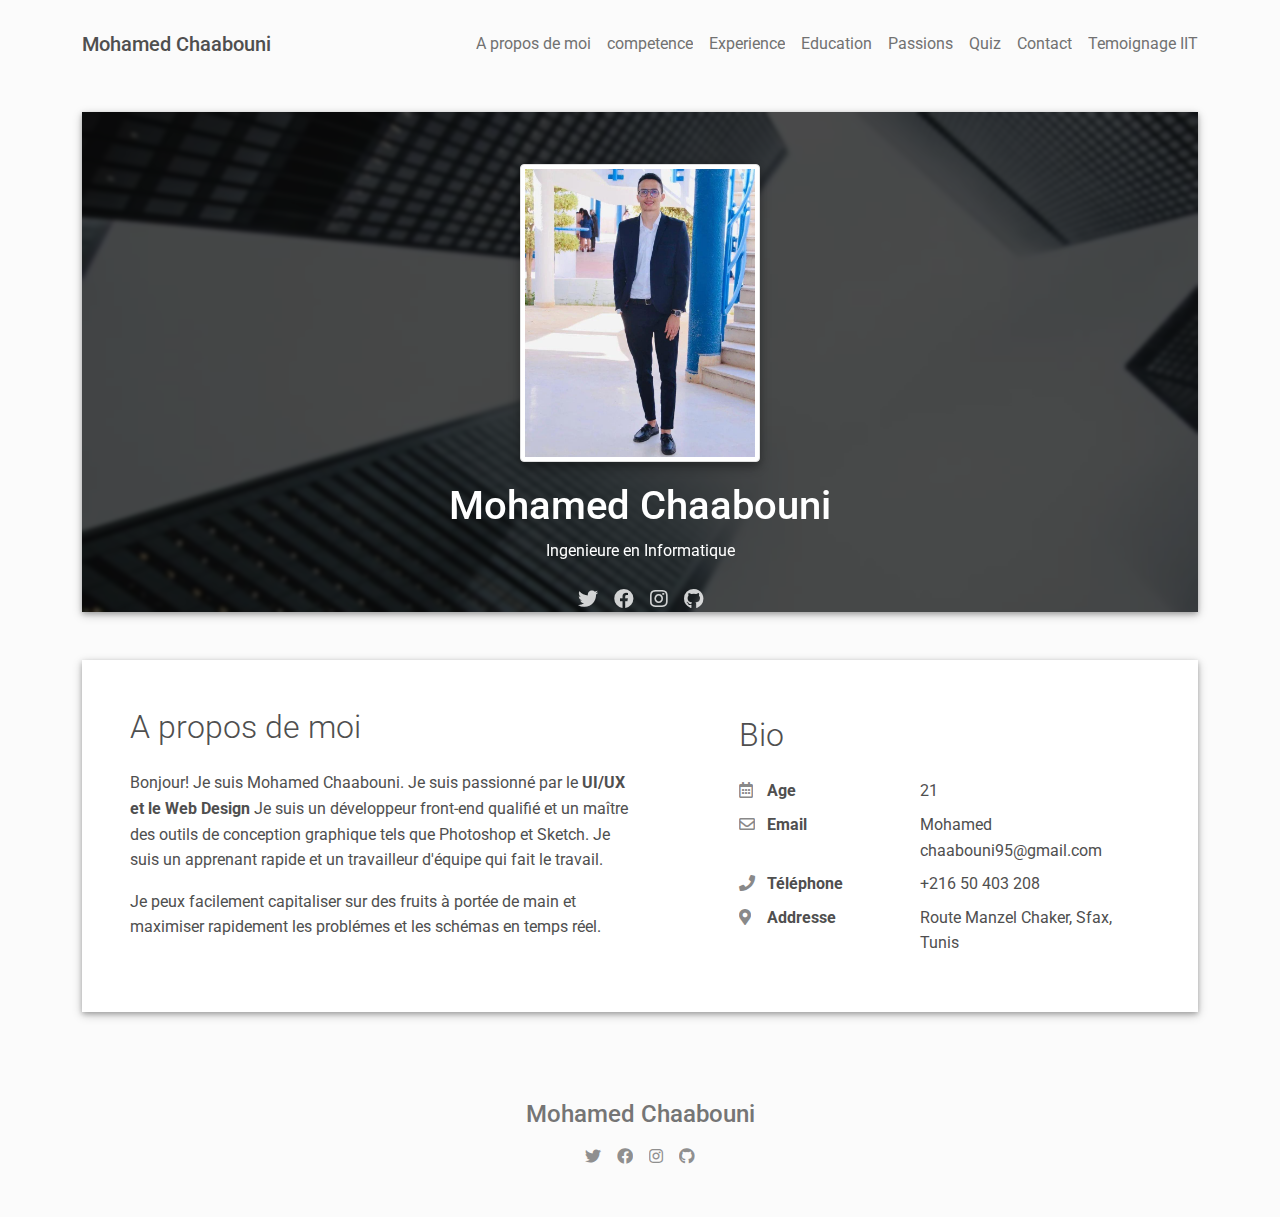
<file: index.html>
<!DOCTYPE html>
<html lang="en-US">
  <head>
    <meta charset="UTF-8">
    <meta http-equiv="X-UA-Compatible" content="IE=edge">
    <meta name="viewport" content="width=device-width, initial-scale=1">
    <title>About</title>
    <link rel="preconnect" href="https://fonts.gstatic.com" crossorigin="crossorigin"/>
    <link rel="preload" as="style" href="https://fonts.googleapis.com/css2?family=Poppins:wght@600&amp;family=Roboto:wght@300;400;500;700&amp;display=swap"/>
    <link rel="stylesheet" href="https://fonts.googleapis.com/css2?family=Poppins:wght@600&amp;family=Roboto:wght@300;400;500;700&amp;display=swap" media="print" onload="this.media='all'"/>
    <noscript>
      <link rel="stylesheet" href="https://fonts.googleapis.com/css2?family=Poppins:wght@600&amp;family=Roboto:wght@300;400;500;700&amp;display=swap"/>
    </noscript>
    <link href="css/font-awesome/css/all.min.css?ver=1.2.1" rel="stylesheet">
    <link href="css/mdb.min.css?ver=1.2.1" rel="stylesheet">
    <link href="css/aos.css?ver=1.2.1" rel="stylesheet">
    <link href="css/main.css?ver=1.2.1" rel="stylesheet">
    <noscript>
      <style type="text/css">
        [data-aos] {
            opacity: 1 !important;
            transform: translate(0) scale(1) !important;
        }
      </style>
    </noscript>
  </head>
  <body class="bg-light" id="top">
    <header class="d-print-none">
      <div class="container text-center text-lg-left">
        <div class="pt-4 clearfix">
          <h1 class="site-title mb-0">Mohamed Chaabouni</h1>
          <div class="site-nav"> 
           
            <nav role="navigation">
              <ul class="nav justify-content-center">
                <li class="nav-item"><a class="nav-link" href="index.html" title="About"><span class="menu-title">A propos de moi</span></a>
                </li>
                <li class="nav-item"><a class="nav-link" href="pages/skills.html" title="Skills"><span class="menu-title">competence</span></a>
                </li>
                <li class="nav-item"><a class="nav-link" href="pages/experience.html" title="Experience"><span class="menu-title">Experience</span></a>
                </li>
                <li class="nav-item"><a class="nav-link" href="pages/education.html" title="Education"><span class="menu-title">Education</span></a>
                </li>
                <li class="nav-item"><a class="nav-link" href="pages/passions.html" title="Portfolio"><span class="menu-title">Passions</span></a>
                </li>
                <li class="nav-item"><a class="nav-link" href="pages/quiz.html" title="References"><span class="menu-title">Quiz</span></a>
                </li>
                <li class="nav-item"><a class="nav-link" href="pages/contact.html" title="Contact"><span class="menu-title">Contact</span></a>
                  <li class="nav-item"><a class="nav-link" href="pages/Temoignage.html" title="Skills"><span
                    class="menu-title">Temoignage IIT</span></a>
              </li>
                </li>
              </ul>
            </nav>
          </div>
        </div>
      </div>
    </header>
    <div class="page-content">
      <div class="container">
<div class="resume-container">
  <div class="shadow-1-strong bg-white my-5" id="intro">
    <div class="bg-info text-white">
      <div class="cover bg-image"><img src="images/header-background.jpg"/>
        <div class="mask" style="background-color: rgba(0, 0, 0, 0.7);backdrop-filter: blur(2px);">
          <div class="text-center p-5">
            <div class="avatar p-1"><img class="img-thumbnail shadow-2-strong" src="images/avatar.jpg" width="240" height="240"/></div>
            <div class="header-bio mt-3">
              <div data-aos="zoom-in" data-aos-delay="0">
                <h2 class="h1">Mohamed Chaabouni</h2>
                <p>Ingenieure en Informatique </p>
              </div>
              <div class="header-social mb-3 d-print-none" data-aos="zoom-in" data-aos-delay="200">
                <nav role="navigation">
                  <ul class="nav justify-content-center">
                    <li class="nav-item"><a class="nav-link" href="https://twitter.com" title="Twitter"><i class="fab fa-twitter"></i><span class="menu-title sr-only">Twitter</span></a>
                    </li>
                    <li class="nav-item"><a class="nav-link" href="https://www.facebook.com/mohamedchaaa3" title="Facebook"><i class="fab fa-facebook"></i><span class="menu-title sr-only">Facebook</span></a>
                    </li>
                    <li class="nav-item"><a class="nav-link" href="https://www.instagram.com/mohamed_chaabouni/" title="Instagram"><i class="fab fa-instagram"></i><span class="menu-title sr-only">Instagram</span></a>
                    </li>
                    <li class="nav-item"><a class="nav-link" href="https://github.com" title="Github"><i class="fab fa-github"></i><span class="menu-title sr-only">Github</span></a>
                    </li>
                  </ul>
                </nav>
              </div>
              <div class="d-print-none"><a class="btn btn-outline-light btn-lg shadow-sm mt-1 me-3" href="material-resume.pdf" data-aos="fade-right" data-aos-delay="700">Download CV</a><a class="btn btn-info btn-lg shadow-sm mt-1" href="#contact" data-aos="fade-left" data-aos-delay="700">Hire Me</a></div>
            </div>
          </div>
        </div>
      </div>
    </div>
  </div>
  <div class="shadow-1-strong bg-white my-5 p-5" id="about">
    <div class="about-section">
      <div class="row">
        <div class="col-md-6">
          <h2 class="h2 fw-light mb-4">A propos de moi</h2>
          <p>Bonjour! Je suis Mohamed Chaabouni. Je suis passionné par le <strong>UI/UX et le Web Design</strong>  Je suis un développeur front-end 
            qualifié et un maître des outils de conception graphique tels que Photoshop et Sketch. Je suis un apprenant rapide et un travailleur 
            d'équipe qui fait le travail.</p>
          <p>Je peux facilement capitaliser sur des fruits à portée de main et maximiser rapidement les problémes et les schémas en temps réel.</p>
        </div>
        <div class="col-md-5 offset-lg-1">
          <div class="row mt-2">
            <h2 class="h2 fw-light mb-4">Bio</h2>
            <div class="col-sm-5">
              <div class="pb-2 fw-bolder"><i class="far fa-calendar-alt pe-2 text-muted" style="width:24px;opacity:0.85;"></i> Age</div>
            </div>
            <div class="col-sm-7">
              <div class="pb-2">21</div>
            </div>
            <div class="col-sm-5">
              <div class="pb-2 fw-bolder"><i class="far fa-envelope pe-2 text-muted" style="width:24px;opacity:0.85;"></i> Email</div>
            </div>
            <div class="col-sm-7">
              <div class="pb-2">Mohamed chaabouni95@gmail.com</div>
            </div>
            <div class="col-sm-5">
              <div class="pb-2 fw-bolder"><i class="fas fa-phone pe-2 text-muted" style="width:24px;opacity:0.85;"></i> Téléphone </div>
            </div>
            <div class="col-sm-7">
              <div class="pb-2">+216 50 403 208</div>
            </div>
            <div class="col-sm-5">
              <div class="pb-2 fw-bolder"><i class="fas fa-map-marker-alt pe-2 text-muted" style="width:24px;opacity:0.85;"></i> Addresse </div>
            </div>
            <div class="col-sm-7">
              <div class="pb-2">Route Manzel Chaker, Sfax, Tunis</div>
            </div>
          </div>
        </div>
      </div>
    </div>
  </div>
      <footer class="pt-4 pb-4 text-muted text-center d-print-none">
        <div class="container">
          <div class="my-3">
            <div class="h4">Mohamed Chaabouni</div>
            <div class="footer-nav">
              <nav role="navigation">
                <ul class="nav justify-content-center">
                  <li class="nav-item"><a class="nav-link" href="https://twitter.com" title="Twitter"><i class="fab fa-twitter"></i><span class="menu-title sr-only">Twitter</span></a>
                  </li>
                  <li class="nav-item"><a class="nav-link" href="https://www.facebook.com" title="Facebook"><i class="fab fa-facebook"></i><span class="menu-title sr-only">Facebook</span></a>
                  </li>
                  <li class="nav-item"><a class="nav-link" href="https://www.instagram.com" title="Instagram"><i class="fab fa-instagram"></i><span class="menu-title sr-only">Instagram</span></a>
                  </li>
                  <li class="nav-item"><a class="nav-link" href="https://github.com" title="Github"><i class="fab fa-github"></i><span class="menu-title sr-only">Github</span></a>
                  </li>
                </ul>
              </nav>
            </div>
          </div>
         
        </div>
      </footer>
      <script src="scripts/mdb.min.js?ver=1.2.1"></script>
    <script src="scripts/aos.js?ver=1.2.1"></script>
    <script src="scripts/main.js?ver=1.2.1"></script>
</body>
</html>
</file>
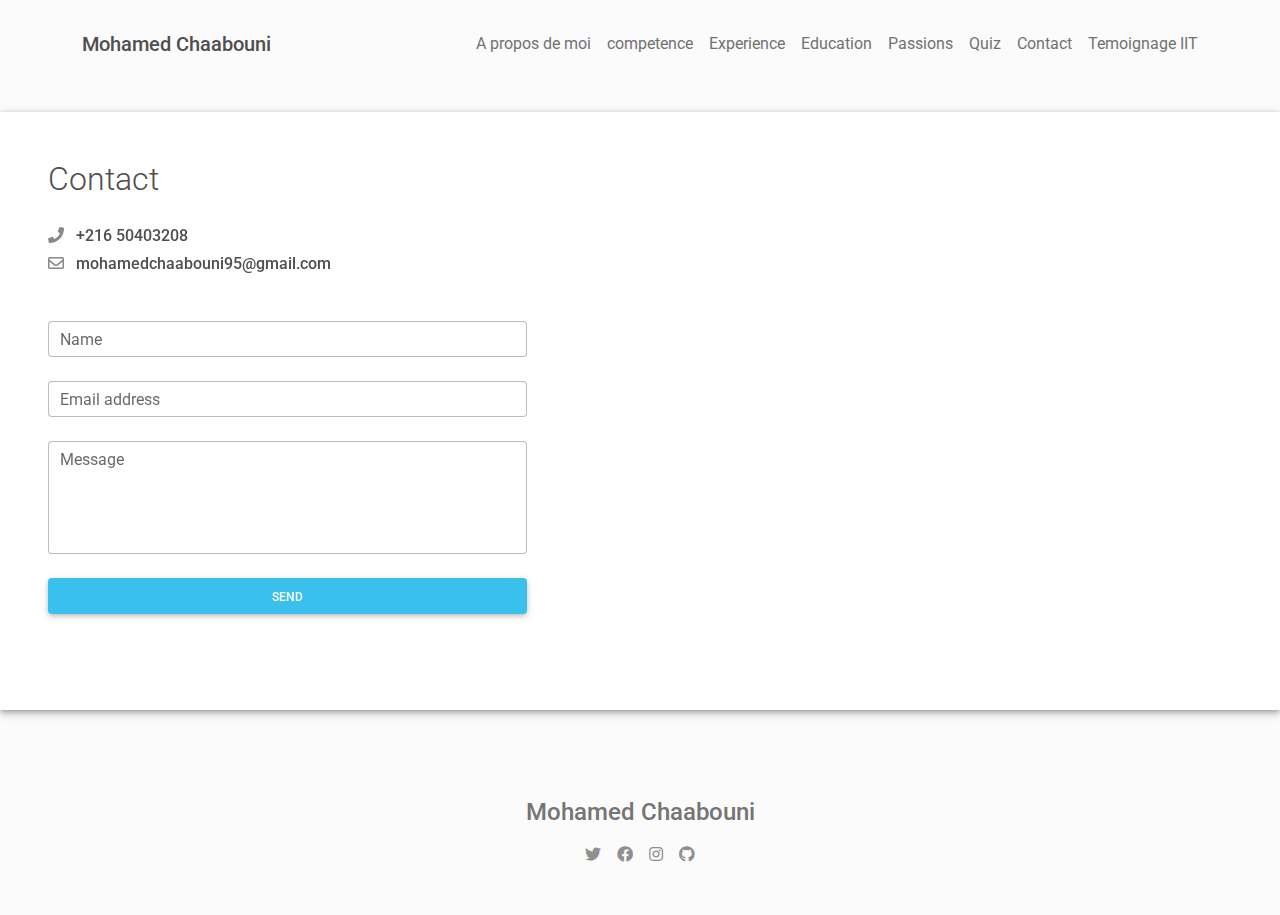
<file: pages/contact.html>
<!DOCTYPE html>
<html lang="en-US">
  <head>
    <meta charset="UTF-8">
    <meta http-equiv="X-UA-Compatible" content="IE=edge">
    <meta name="viewport" content="width=device-width, initial-scale=1">
    <title>Contact</title>
    <link rel="preconnect" href="https://fonts.gstatic.com" crossorigin="crossorigin"/>
    <link rel="preload" as="style" href="https://fonts.googleapis.com/css2?family=Poppins:wght@600&amp;family=Roboto:wght@300;400;500;700&amp;display=swap"/>
    <link rel="stylesheet" href="https://fonts.googleapis.com/css2?family=Poppins:wght@600&amp;family=Roboto:wght@300;400;500;700&amp;display=swap" media="print" onload="this.media='all'"/>
    <noscript>
      <link rel="stylesheet" href="https://fonts.googleapis.com/css2?family=Poppins:wght@600&amp;family=Roboto:wght@300;400;500;700&amp;display=swap"/>
    </noscript>
    <link href="../css/font-awesome/css/all.min.css?ver=1.2.1" rel="stylesheet">
    <link href="../css/mdb.min.css?ver=1.2.1" rel="stylesheet">
    <link href="../css/aos.css?ver=1.2.1" rel="stylesheet">
    <link href="../css/main.css?ver=1.2.1" rel="stylesheet">
    <noscript>
      <style type="text/css">
        [data-aos] {
            opacity: 1 !important;
            transform: translate(0) scale(1) !important;
        }
      </style>
    </noscript>
  </head>
<body>
    <body class="bg-light" id="top">
        <header class="d-print-none">
          <div class="container text-center text-lg-left">
            <div class="pt-4 clearfix">
              <h1 class="site-title mb-0">Mohamed Chaabouni</h1>
              <div class="site-nav"> 
                <nav role="navigation">
                  <ul class="nav justify-content-center">
                    <li class="nav-item"><a class="nav-link" href="../index.html" title="About"><span class="menu-title">A propos de moi</span></a>
                    </li>
                    <li class="nav-item"><a class="nav-link" href="../pages/skills.html" title="Skills"><span class="menu-title">competence</span></a>
                    </li>
                    <li class="nav-item"><a class="nav-link" href="../pages/experience.html" title="Experience"><span class="menu-title">Experience</span></a>
                    </li>
                    <li class="nav-item"><a class="nav-link" href="../pages/education.html" title="Education"><span class="menu-title">Education</span></a>
                    </li>
                    <li class="nav-item"><a class="nav-link" href="../pages/passions.html" title="Portfolio"><span class="menu-title">Passions</span></a>
                    </li>
                    <li class="nav-item"><a class="nav-link" href="../pages/quiz.html" title="References"><span class="menu-title">Quiz</span></a>
                    </li>
                    <li class="nav-item"><a class="nav-link" href="contact.html" title="Contact"><span class="menu-title">Contact</span></a>
                      <li class="nav-item"><a class="nav-link" href="../pages/Temoignage.html" title="Skills"><span
                        class="menu-title">Temoignage IIT</span></a>
                  </li>
                    </li>
                    </li>
                  </ul>
                </nav>
              </div>
            </div>
          </div>
        </header>
        <div class="shadow-1-strong bg-white my-5 p-5" id="contact">
            <div class="contant-section">
              <h2 class="h2 fw-light text mb-4">Contact</h2>
              <div class="row mb-4">
                <div class="col-md-5" data-aos="fade-left" data-aos-delay="200">
                <div class="mt-1">
                 <div class="h6"><i class="fas fa-phone pe-2 text-muted" style="width:24px;opacity:0.85;"></i> +216 50403208</div>
                 <div class="h6"><i class="far fa-envelope pe-2 text-muted" style="width:24px;opacity:0.85;"></i> mohamedchaabouni95@gmail.com</div>
                  </div>
                  <div class="mt-5 d-print-none"><form action="https://formspree.io/your@email.com"
            method="POST">
          <div class="form-outline mb-4">
            <input type="text" id="name" class="form-control" required/>
            <label class="form-label" for="name">Name</label>
          </div>
          <div class="form-outline mb-4">
            <input type="email" id="email" class="form-control" required/>
            <label class="form-label" for="email">Email address</label>
          </div>
          <div class="form-outline mb-4">
            <textarea class="form-control" style="resize: none;" id="message" rows="4" required></textarea>
            <label class="form-label" for="message">Message</label>
          </div>
          <button class="btn btn-info btn-block mb-4" type="submit">Send</button>
        </form>
                  </div>
                </div>
                
              </div>
            </div>
          </div>
        </div></div>
            </div>
            
      <footer class="pt-4 pb-4 text-muted text-center d-print-none">
        <div class="container">
          <div class="my-3">
            <div class="h4">Mohamed Chaabouni</div>
            <div class="footer-nav">
              <nav role="navigation">
                <ul class="nav justify-content-center">
                  <li class="nav-item"><a class="nav-link" href="https://twitter.com" title="Twitter"><i class="fab fa-twitter"></i><span class="menu-title sr-only">Twitter</span></a>
                  </li>
                  <li class="nav-item"><a class="nav-link" href="https://www.facebook.com/mohamedchaaa3" title="Facebook"><i class="fab fa-facebook"></i><span class="menu-title sr-only">Facebook</span></a>
                  </li>
                  <li class="nav-item"><a class="nav-link" href="https://www.instagram.com/mohamed_chaabouni/" title="Instagram"><i class="fab fa-instagram"></i><span class="menu-title sr-only">Instagram</span></a>
                  </li>
                  <li class="nav-item"><a class="nav-link" href="https://github.com" title="Github"><i class="fab fa-github"></i><span class="menu-title sr-only">Github</span></a>
                  </li>
                </ul>
              </nav>
            </div>
          </div>
          
        </div>
      </footer>
      <script src="../scripts/mdb.min.js?ver=1.2.1"></script>
    <script src="../scripts/aos.js?ver=1.2.1"></script>
    <script src="../scripts/main.js?ver=1.2.1"></script>
</body>
</html>
</file>
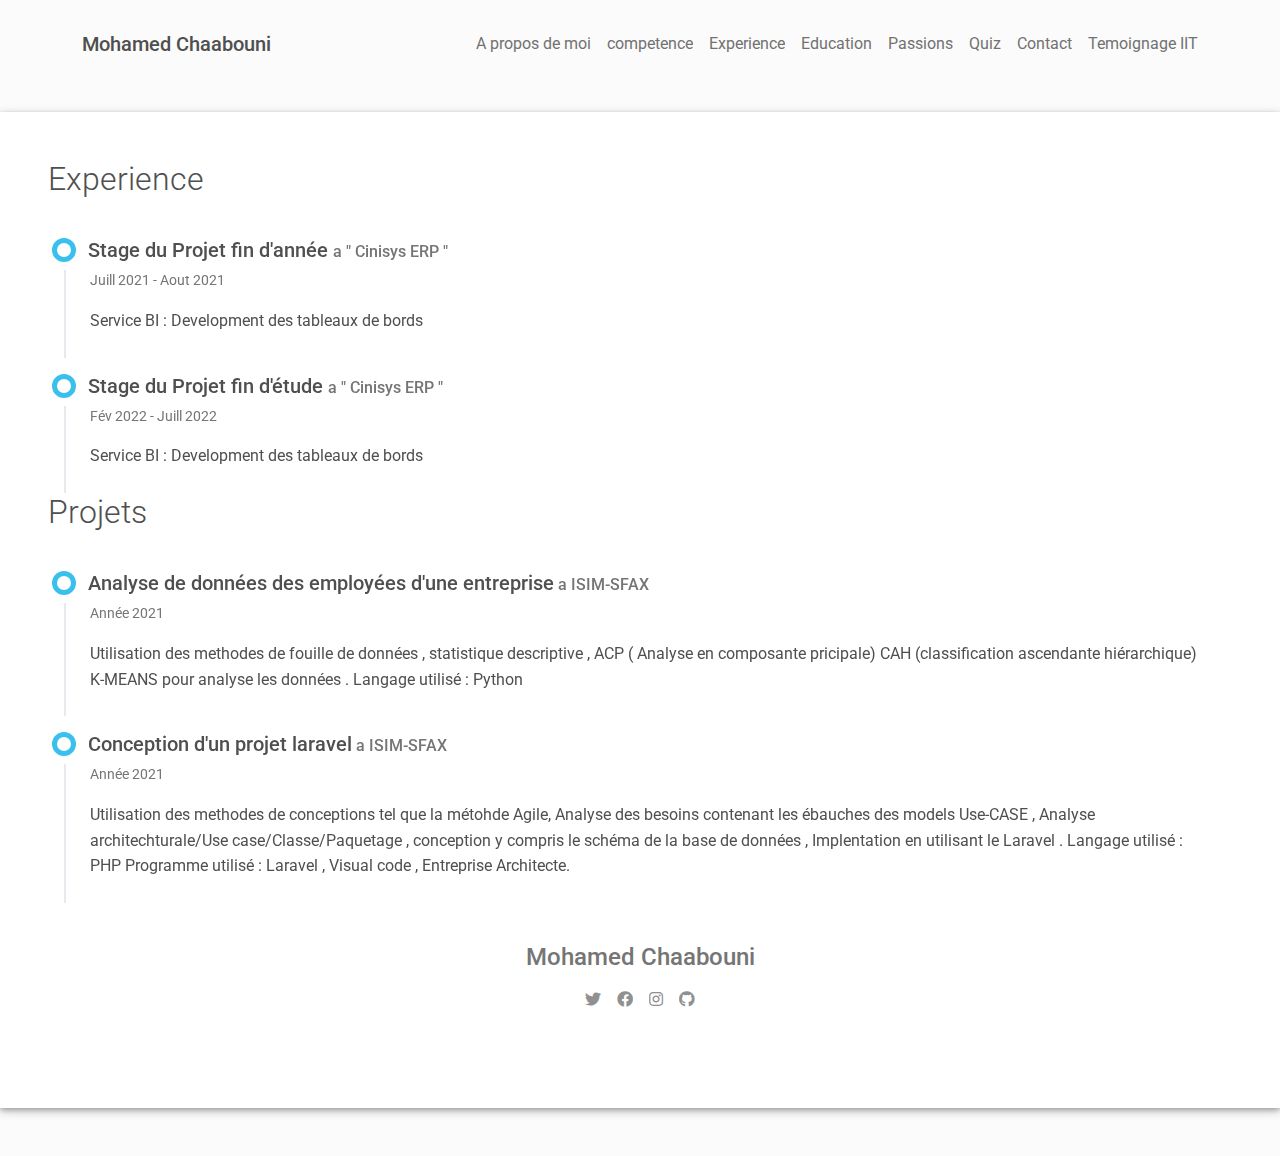
<file: pages/experience.html>
<!DOCTYPE html>
<html lang="en-US">

<head>
  <meta charset="UTF-8">
  <meta http-equiv="X-UA-Compatible" content="IE=edge">
  <meta name="viewport" content="width=device-width, initial-scale=1">
  <title>Experience</title>
  <link rel="preconnect" href="https://fonts.gstatic.com" crossorigin="crossorigin" />
  <link rel="preload" as="style"
    href="https://fonts.googleapis.com/css2?family=Poppins:wght@600&amp;family=Roboto:wght@300;400;500;700&amp;display=swap" />
  <link rel="stylesheet"
    href="https://fonts.googleapis.com/css2?family=Poppins:wght@600&amp;family=Roboto:wght@300;400;500;700&amp;display=swap"
    media="print" onload="this.media='all'" />
  <noscript>
    <link rel="stylesheet"
      href="https://fonts.googleapis.com/css2?family=Poppins:wght@600&amp;family=Roboto:wght@300;400;500;700&amp;display=swap" />
  </noscript>
  <link href="../css/font-awesome/css/all.min.css?ver=1.2.1" rel="stylesheet">
  <link href="../css/mdb.min.css?ver=1.2.1" rel="stylesheet">
  <link href="../css/aos.css?ver=1.2.1" rel="stylesheet">
  <link href="../css/main.css?ver=1.2.1" rel="stylesheet">
  <noscript>
    <style type="text/css">
      [data-aos] {
        opacity: 1 !important;
        transform: translate(0) scale(1) !important;
      }
    </style>
  </noscript>
</head>

<body class="bg-light" id="top">
  <header class="d-print-none">
    <div class="container text-center text-lg-left">
      <div class="pt-4 clearfix">
        <h1 class="site-title mb-0">Mohamed Chaabouni</h1>
        <div class="site-nav">
          <nav role="navigation">
            <ul class="nav justify-content-center">
              <li class="nav-item"><a class="nav-link" href="../index.html" title="About"><span
                    class="menu-title">A propos de moi</span></a>
              </li>
              <li class="nav-item"><a class="nav-link" href="../pages/skills.html" title="Skills"><span
                    class="menu-title">competence</span></a>
              </li>
              <li class="nav-item"><a class="nav-link" href="experience.html" title="Experience"><span
                    class="menu-title">Experience</span></a>
              </li>
              <li class="nav-item"><a class="nav-link" href="../pages/education.html" title="Education"><span
                    class="menu-title">Education</span></a>
              </li>
              <li class="nav-item"><a class="nav-link" href="../pages/passions.html" title="Portfolio"><span
                    class="menu-title">Passions</span></a>
              </li>
              <li class="nav-item"><a class="nav-link" href="../pages/quiz.html" title="References"><span
                    class="menu-title">Quiz</span></a>
              </li>
              <li class="nav-item"><a class="nav-link" href="../pages/contact.html" title="Contact"><span
                    class="menu-title">Contact</span></a>
                    
              </li>
              <li class="nav-item"><a class="nav-link" href="../pages/Temoignage.html" title="Skills"><span
                class="menu-title">Temoignage IIT</span></a>
          </li>
              </li>
            </ul>
          </nav>
        </div>
      </div>
    </div>
  </header>
  <div class="shadow-1-strong bg-white my-5 p-5" id="experience">
    <div class="work-experience-section">
      <h2 class="h2 fw-light mb-4">Experience</h2>
      <div class="timeline">
        <div class="timeline-card timeline-card-info" data-aos="fade-in" data-aos-delay="0">
          <div class="timeline-head px-4 pt-3">
            <div class="h5">Stage du Projet fin d'année <span class="text-muted h6"> a " Cinisys ERP "</span></div>
          </div>
          <div class="timeline-body px-4 pb-4">
            <div class="text-muted text-small mb-3">Juill 2021 - Aout 2021</div>
            <div>Service BI : Development des tableaux de bords</div>
          </div>
        </div>
        <div class="timeline-card timeline-card-info" data-aos="fade-in" data-aos-delay="200">
          <div class="timeline-head px-4 pt-3">
            <div class="h5">Stage du Projet fin d'étude <span class="text-muted h6">a " Cinisys ERP " </span></div>
          </div>
          <div class="timeline-body px-4 pb-4">
            <div class="text-muted text-small mb-3">Fév 2022 - Juill 2022</div>
            <div>Service BI : Development des tableaux de bords</div>
          </div>
        </div>
        <div class="work-experience-section">
          <h2 class="h2 fw-light mb-4">Projets</h2>
          <div class="timeline">
            <div class="timeline-card timeline-card-info" data-aos="fade-in" data-aos-delay="0">
              <div class="timeline-head px-4 pt-3">
                <div class="h5">Analyse de données des employées d'une entreprise<span class="text-muted h6"> a
                    ISIM-SFAX </span></div>
              </div>
              <div class="timeline-body px-4 pb-4">
                <div class="text-muted text-small mb-3">Année 2021</div>
                <div>Utilisation des methodes de fouille de données , statistique descriptive , ACP ( Analyse en
                  composante pricipale) CAH
                  (classification ascendante hiérarchique) K-MEANS pour analyse les données .
                  Langage utilisé : Python</div>
              </div>
            </div>
            <div class="timeline-card timeline-card-info" data-aos="fade-in" data-aos-delay="0">
              <div class="timeline-head px-4 pt-3">
                <div class="h5">Conception d'un projet laravel<span class="text-muted h6"> a ISIM-SFAX </span></div>
              </div>
              <div class="timeline-body px-4 pb-4">
                <div class="text-muted text-small mb-3">Année 2021</div>
                <div>Utilisation des methodes de conceptions tel que la métohde Agile, Analyse des
                  besoins contenant les ébauches des models Use-CASE , Analyse
                  architechturale/Use case/Classe/Paquetage , conception y compris le schéma
                  de la base de données , Implentation en utilisant le Laravel . Langage utilisé : PHP
                  Programme utilisé : Laravel , Visual code , Entreprise Architecte. </div>
              </div>
            </div>


          </div>

          <footer class="pt-4 pb-4 text-muted text-center d-print-none">
            <div class="container">
              <div class="my-3">
                <div class="h4">Mohamed Chaabouni</div>
                <div class="footer-nav">
                  <nav role="navigation">
                    <ul class="nav justify-content-center">
                      <ul class="nav justify-content-center">
                        <li class="nav-item"><a class="nav-link" href="https://twitter.com" title="Twitter"><i
                              class="fab fa-twitter"></i><span class="menu-title sr-only">Twitter</span></a>
                        </li>
                        <li class="nav-item"><a class="nav-link" href="https://www.facebook.com/mohamedchaaa3"
                            title="Facebook"><i class="fab fa-facebook"></i><span
                              class="menu-title sr-only">Facebook</span></a>
                        </li>
                        <li class="nav-item"><a class="nav-link" href="https://www.instagram.com/mohamed_chaabouni/"
                            title="Instagram"><i class="fab fa-instagram"></i><span
                              class="menu-title sr-only">Instagram</span></a>
                        </li>
                        <li class="nav-item"><a class="nav-link" href="https://github.com" title="Github"><i
                              class="fab fa-github"></i><span class="menu-title sr-only">Github</span></a>
                        </li>
                      </ul>
                      </li>
                    </ul>
                  </nav>
                </div>
              </div>

            </div>
          </footer>
          <script src="../scripts/mdb.min.js?ver=1.2.1"></script>
          <script src="../scripts/aos.js?ver=1.2.1"></script>
          <script src="../scripts/main.js?ver=1.2.1"></script>
        </div>
      </div>
    </div>
  </div>
</body>

</html>
</file>
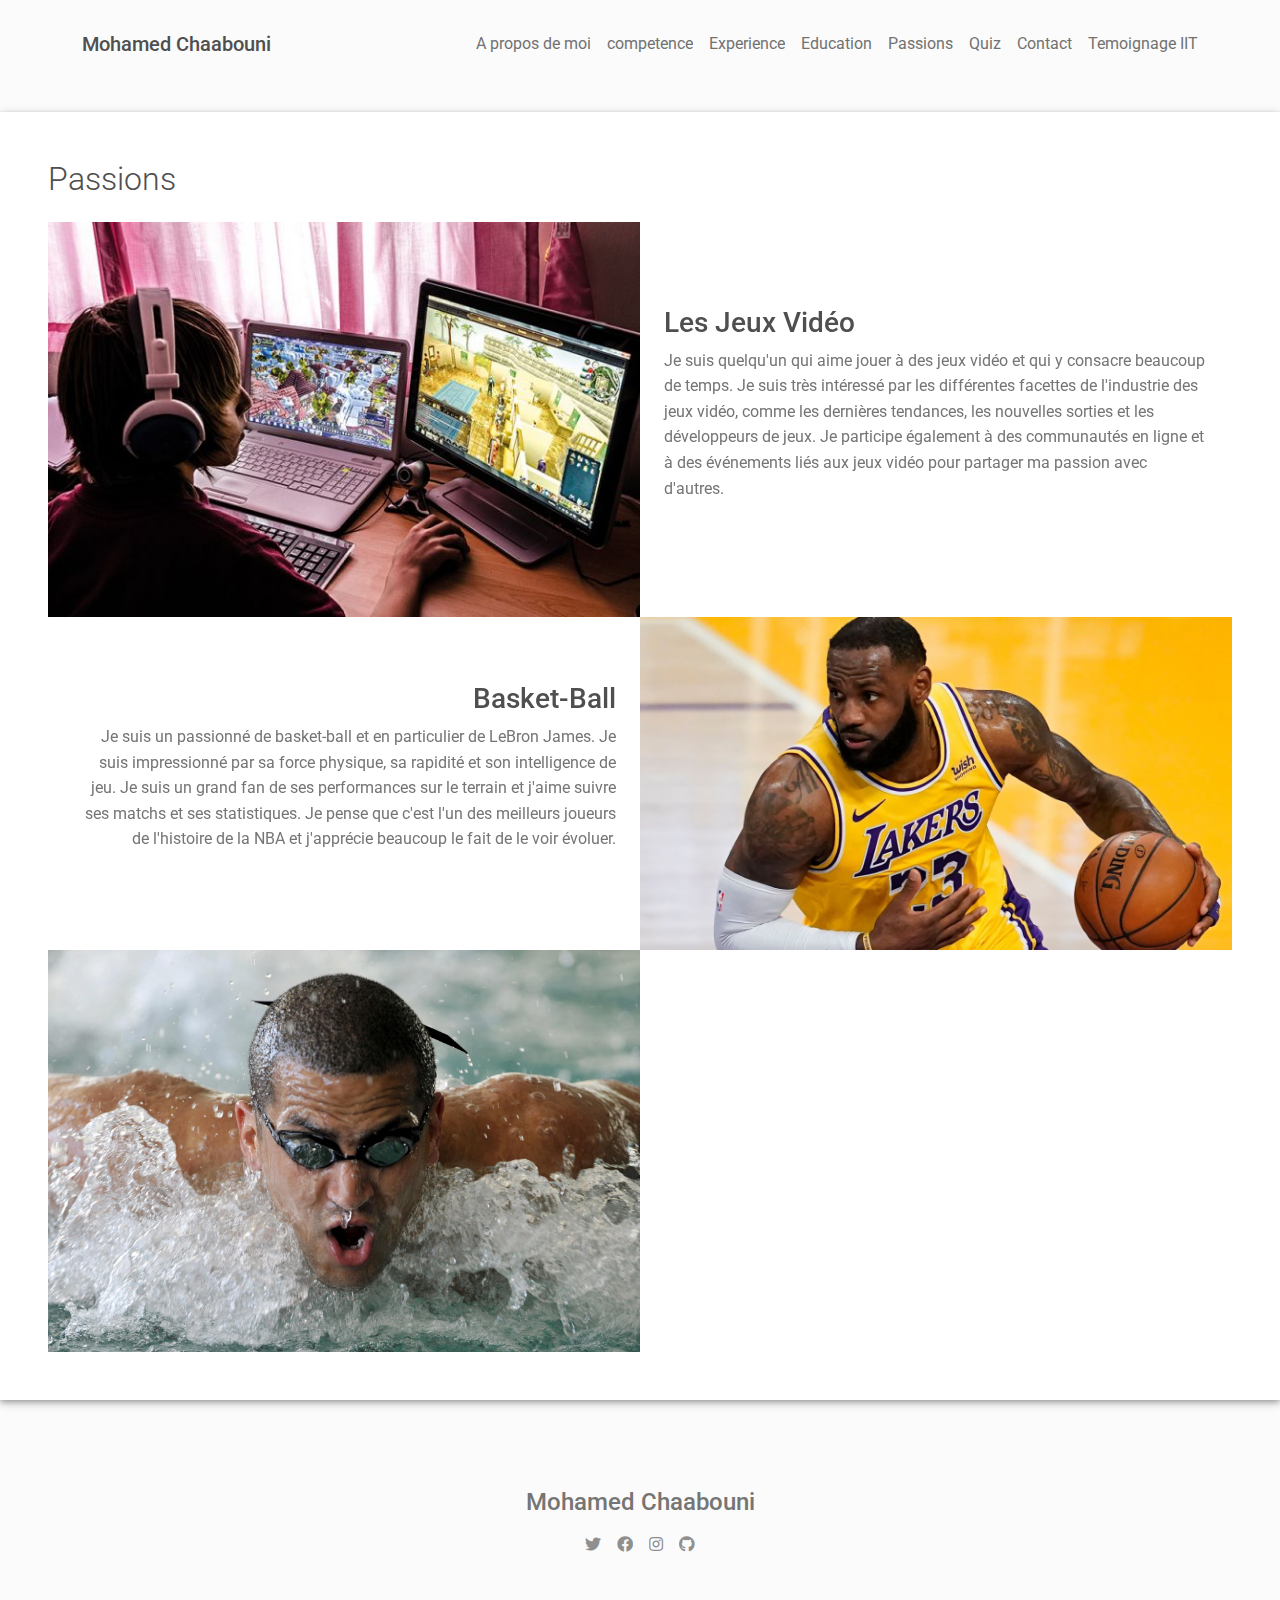
<file: pages/passions.html>
<!DOCTYPE html>
<html lang="en-US">
  <head>
    <meta charset="UTF-8">
    <meta http-equiv="X-UA-Compatible" content="IE=edge">
    <meta name="viewport" content="width=device-width, initial-scale=1">
    <title>Portfolio</title>
    <link rel="preconnect" href="https://fonts.gstatic.com" crossorigin="crossorigin"/>
    <link rel="preload" as="style" href="https://fonts.googleapis.com/css2?family=Poppins:wght@600&amp;family=Roboto:wght@300;400;500;700&amp;display=swap"/>
    <link rel="stylesheet" href="https://fonts.googleapis.com/css2?family=Poppins:wght@600&amp;family=Roboto:wght@300;400;500;700&amp;display=swap" media="print" onload="this.media='all'"/>
    <noscript>
      <link rel="stylesheet" href="https://fonts.googleapis.com/css2?family=Poppins:wght@600&amp;family=Roboto:wght@300;400;500;700&amp;display=swap"/>
    </noscript>
    <link href="../css/font-awesome/css/all.min.css?ver=1.2.1" rel="stylesheet">
    <link href="../css/mdb.min.css?ver=1.2.1" rel="stylesheet">
    <link href="../css/aos.css?ver=1.2.1" rel="stylesheet">
    <link href="../css/main.css?ver=1.2.1" rel="stylesheet">
    <noscript>
      <style type="text/css">
        [data-aos] {
            opacity: 1 !important;
            transform: translate(0) scale(1) !important;
        }
      </style>
    </noscript>
  </head>
<body>
    <body class="bg-light" id="top">
        <header class="d-print-none">
          <div class="container text-center text-lg-left">
            <div class="pt-4 clearfix">
              <h1 class="site-title mb-0">Mohamed Chaabouni</h1>
              <div class="site-nav"> 
                <nav role="navigation">
                  <ul class="nav justify-content-center">
                    <li class="nav-item"><a class="nav-link" href="../index.html" title="About"><span class="menu-title">A propos de moi</span></a>
                    </li>
                    <li class="nav-item"><a class="nav-link" href="../pages/skills.html" title="Skills"><span class="menu-title">competence</span></a>
                    </li>
                    <li class="nav-item"><a class="nav-link" href="../pages/experience.html" title="Experience"><span class="menu-title">Experience</span></a>
                    </li>
                    <li class="nav-item"><a class="nav-link" href="../pages/education.html" title="Education"><span class="menu-title">Education</span></a>
                    </li>
                    <li class="nav-item"><a class="nav-link" href="passions.html" title="Portfolio"><span class="menu-title">Passions</span></a>
                    </li>
                    <li class="nav-item"><a class="nav-link" href="../pages/quiz.html" title="References"><span class="menu-title">Quiz</span></a>
                    </li>
                    <li class="nav-item"><a class="nav-link" href="../pages/contact.html" title="Contact"><span class="menu-title">Contact</span></a>
                      <li class="nav-item"><a class="nav-link" href="../pages/Temoignage.html" title="Skills"><span
                        class="menu-title">Temoignage IIT</span></a>
                  </li>
                    </li>
                  </ul>
                </nav>
              </div>
            </div>
          </div>
        </header>
        <div class="shadow-1-strong bg-white my-5 p-5 d-print-none" id="portfolio">
            <div class="portfolio-section">
              <h2 class="h2 fw-light mb-4">Passions</h2>
              <div class="row g-0">
                <div class="col-md-6"><a href="https://dribbble.com/" target="_blank"><img class="img-fluid" src="../images/teenager-playing-computer-games.jpg" width="800" height="500"/></a></div>
                <div class="col-md-6 d-flex align-items-center" data-aos="fade-left" data-aos-delay="100">
                  <div class="m-4 mt-md-2">
          
                    <h3>Les Jeux Vidéo </h3>
                    <p class="text-muted">Je suis quelqu'un qui aime jouer à des jeux vidéo et qui y consacre beaucoup de temps. Je suis très intéressé par les différentes facettes de l'industrie des jeux vidéo, comme les dernières tendances, les nouvelles sorties et les développeurs de jeux. Je participe également à des communautés en ligne et à des événements liés aux jeux vidéo pour partager ma passion avec d'autres.</p>
                  </div>
                </div>
              </div>
              <div class="row g-0 portfolio-reverse">
                <div class="col-md-6 d-flex align-items-center" data-aos="fade-right" data-aos-delay="100">
                  <div class="m-4 mt-md-2 text-end">
                    
                    <h3>Basket-Ball</h3>
                    <p class="text-muted">Je suis un passionné de basket-ball et en particulier de LeBron James. Je suis impressionné par sa force physique, sa rapidité et son intelligence de jeu. Je suis un grand fan de ses performances sur le terrain et j'aime suivre ses matchs et ses statistiques. Je pense que c'est l'un des meilleurs joueurs de l'histoire de la NBA et j'apprécie beaucoup le fait de le voir évoluer.</p>
                  </div>
                </div>
                <div class="col-md-6"><a href="https://www.behance.net/" target="_blank"><img class="img-fluid" src="../images/lebron.jpg" width="800" height="500"/></a></div>
              </div>
              <div class="row g-0">
                <div class="col-md-6"><a href="https://dribbble.com/" target="_blank"><img class="img-fluid" src="../images/mell.jpg" width="800" height="500"/></a></div>
                <div class="col-md-6 d-flex align-items-center" data-aos="fade-left" data-aos-delay="100">
                  <div class="m-4 mt-md-2">
                    
                    <h3>La Natation</h3>
                    <p class="text-muted">Je suis passionné de natation et en particulier d'Oussama Mellouli. Je suis impressionné par sa force physique, sa technique de nage et sa détermination. Je suis un grand fan de ses performances dans l'eau et j'aime suivre ses compétitions et ses records. Je pense que c'est l'un des meilleurs nageurs de tous les temps et j'apprécie beaucoup le fait de le voir évoluer</p>
                  </div>
                </div>
              </div>
            </div>
          </div>
      <footer class="pt-4 pb-4 text-muted text-center d-print-none">
        <div class="container">
          <div class="my-3">
            <div class="h4">Mohamed Chaabouni</div>
            <div class="footer-nav">
              <nav role="navigation">
                <ul class="nav justify-content-center">
                  <ul class="nav justify-content-center">
                    <li class="nav-item"><a class="nav-link" href="https://twitter.com" title="Twitter"><i class="fab fa-twitter"></i><span class="menu-title sr-only">Twitter</span></a>
                    </li>
                    <li class="nav-item"><a class="nav-link" href="https://www.facebook.com/mohamedchaaa3" title="Facebook"><i class="fab fa-facebook"></i><span class="menu-title sr-only">Facebook</span></a>
                    </li>
                    <li class="nav-item"><a class="nav-link" href="https://www.instagram.com/mohamed_chaabouni/" title="Instagram"><i class="fab fa-instagram"></i><span class="menu-title sr-only">Instagram</span></a>
                    </li>
                    <li class="nav-item"><a class="nav-link" href="https://github.com" title="Github"><i class="fab fa-github"></i><span class="menu-title sr-only">Github</span></a>
                    </li>
                  </ul>
              </nav>
            </div>
          </div>
          
        </div>
      </footer>
      <script src="../scripts/mdb.min.js?ver=1.2.1"></script>
    <script src="../scripts/aos.js?ver=1.2.1"></script>
    <script src="../scripts/main.js?ver=1.2.1"></script>
</body>
</html>
</file>
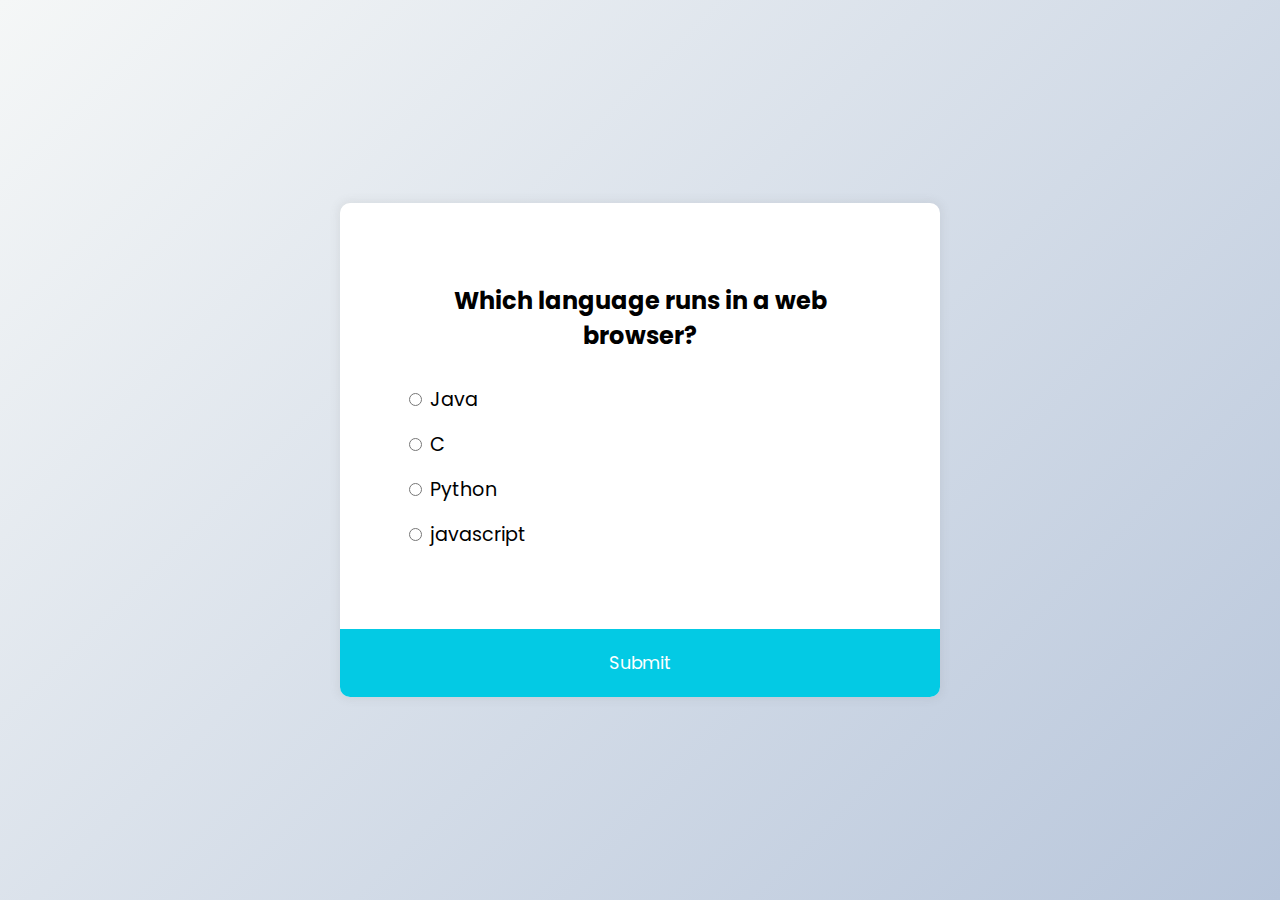
<file: pages/quiz.html>
<!DOCTYPE html>
<html lang="en">
<head>
    <meta charset="UTF-8">
    <meta http-equiv="X-UA-Compatible" content="IE=edge">
    <meta name="viewport" content="width=device-width, initial-scale=1.0">
    <link rel="stylesheet" href="../css/quiz.css">
    <title>Quiz</title>
</head>
<body>
   <div class="quiz-container" id="quiz">
    <div class="quiz-header">
      <h2 id="question">Question Text</h2>
      <ul>
        <li>
          <input type="radio" name="answer" id="a" class="answer">
          <label for="a" id="a_text">Answer</label>
        </li>
        <li>
          <input type="radio" name="answer" id="b" class="answer">
          <label for="b" id="b_text">Answer</label>
        </li>
        <li>
          <input type="radio" name="answer" id="c" class="answer">
          <label for="c" id="c_text">Answer</label>
        </li>
        <li>
          <input type="radio" name="answer" id="d" class="answer">
          <label for="d" id="d_text">Answer</label>
        </li>
      </ul>
    </div>
    <button id="submit">Submit</button>
  </div>
    <script src="../scripts/quiz.js"></script>
</body>
</html>
</file>
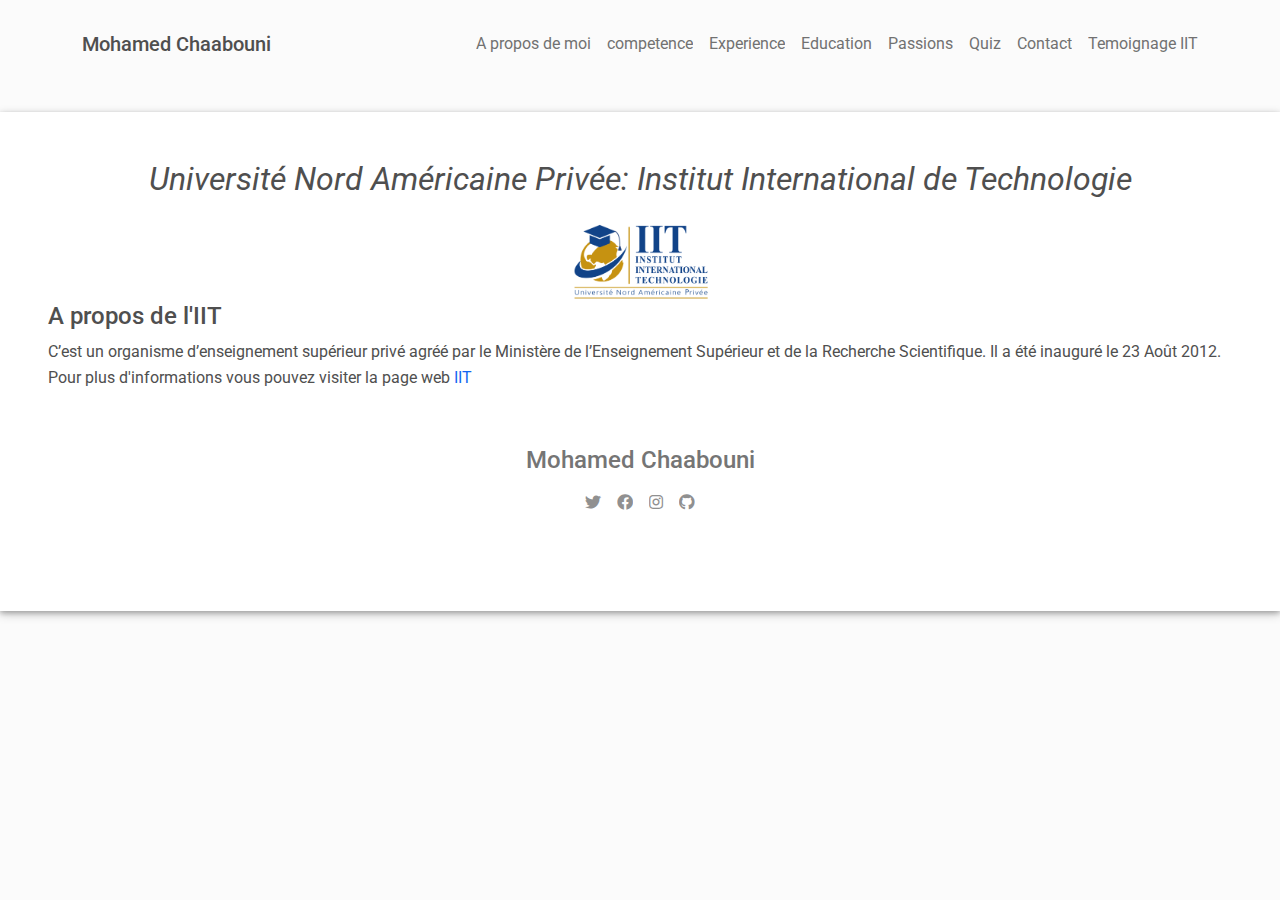
<file: pages/Temoignage.html>
<!DOCTYPE html>
<html lang="en-US">

<head>
  <meta charset="UTF-8">
  <meta http-equiv="X-UA-Compatible" content="IE=edge">
  <meta name="viewport" content="width=device-width, initial-scale=1">
  <title>Experience</title>
  <link rel="preconnect" href="https://fonts.gstatic.com" crossorigin="crossorigin" />
  <link rel="preload" as="style"
    href="https://fonts.googleapis.com/css2?family=Poppins:wght@600&amp;family=Roboto:wght@300;400;500;700&amp;display=swap" />
  <link rel="stylesheet"
    href="https://fonts.googleapis.com/css2?family=Poppins:wght@600&amp;family=Roboto:wght@300;400;500;700&amp;display=swap"
    media="print" onload="this.media='all'" />
  <noscript>
    <link rel="stylesheet"
      href="https://fonts.googleapis.com/css2?family=Poppins:wght@600&amp;family=Roboto:wght@300;400;500;700&amp;display=swap" />
  </noscript>
  <link href="../css/font-awesome/css/all.min.css?ver=1.2.1" rel="stylesheet">
  <link href="../css/mdb.min.css?ver=1.2.1" rel="stylesheet">
  <link href="../css/aos.css?ver=1.2.1" rel="stylesheet">
  <link href="../css/main.css?ver=1.2.1" rel="stylesheet">
  <noscript>
    <style type="text/css">
      [data-aos] {
        opacity: 1 !important;
        transform: translate(0) scale(1) !important;
      }
    </style>
  </noscript>
</head>

<body class="bg-light" id="top">
  <header class="d-print-none">
    <div class="container text-center text-lg-left">
      <div class="pt-4 clearfix">
        <h1 class="site-title mb-0">Mohamed Chaabouni</h1>
        <div class="site-nav">
          <nav role="navigation">
            <ul class="nav justify-content-center">
              <li class="nav-item"><a class="nav-link" href="../index.html" title="About"><span
                    class="menu-title">A propos de moi</span></a>
              </li>
              <li class="nav-item"><a class="nav-link" href="../pages/skills.html" title="Skills"><span
                    class="menu-title">competence</span></a>
              </li>
              <li class="nav-item"><a class="nav-link" href="experience.html" title="Experience"><span
                    class="menu-title">Experience</span></a>
              </li>
              <li class="nav-item"><a class="nav-link" href="../pages/education.html" title="Education"><span
                    class="menu-title">Education</span></a>
              </li>
              <li class="nav-item"><a class="nav-link" href="../pages/passions.html" title="Portfolio"><span
                    class="menu-title">Passions</span></a>
              </li>
              <li class="nav-item"><a class="nav-link" href="../pages/quiz.html" title="References"><span
                    class="menu-title">Quiz</span></a>
              </li>
              <li class="nav-item"><a class="nav-link" href="../pages/contact.html" title="Contact"><span
                    class="menu-title">Contact</span></a>
              </li>
              <li class="nav-item"><a class="nav-link" href="Temoignage.html" title="Skills"><span
                class="menu-title">Temoignage IIT</span></a>
          </li>
              </li>
            </ul>
          </nav>
        </div>
      </div>
    </div>
  </header>
  
    <div class="clearfix"></div>
    <!-- Start Profile Section -->
    <div class="shadow-1-strong bg-white my-5 p-5" id="experience">
        <div class="work-experience-section">
          <h2 class="h2 fw-light mb-4"><center><b><i>Université Nord Américaine Privée: Institut International de Technologie</i></b></h2></center>
        <center><img class="img_center" src="../images/logo IIT.png" alt="logo IIT" height="80px"></center>
        <h4 class="title">A propos de l'IIT</h4>
        <!-- Start About section -->
        <div class="col-md-12 col-sm-12 col-xs-12  omega  about">
            <p class="about_info">C’est un organisme d’enseignement supérieur privé agréé par le
                Ministère de l’Enseignement Supérieur et de la Recherche Scientifique. Il a été inauguré
                le 23 Août 2012.<br>
                Pour plus d'informations vous pouvez visiter la page web <a
                    href="https://iit.tn">IIT</a>
            </p>


          <footer class="pt-4 pb-4 text-muted text-center d-print-none">
            <div class="container">
              <div class="my-3">
                <div class="h4">Mohamed Chaabouni</div>
                <div class="footer-nav">
                  <nav role="navigation">
                    <ul class="nav justify-content-center">
                      <ul class="nav justify-content-center">
                        <li class="nav-item"><a class="nav-link" href="https://twitter.com" title="Twitter"><i
                              class="fab fa-twitter"></i><span class="menu-title sr-only">Twitter</span></a>
                        </li>
                        <li class="nav-item"><a class="nav-link" href="https://www.facebook.com/mohamedchaaa3"
                            title="Facebook"><i class="fab fa-facebook"></i><span
                              class="menu-title sr-only">Facebook</span></a>
                        </li>
                        <li class="nav-item"><a class="nav-link" href="https://www.instagram.com/mohamed_chaabouni/"
                            title="Instagram"><i class="fab fa-instagram"></i><span
                              class="menu-title sr-only">Instagram</span></a>
                        </li>
                        <li class="nav-item"><a class="nav-link" href="https://github.com" title="Github"><i
                              class="fab fa-github"></i><span class="menu-title sr-only">Github</span></a>
                        </li>
                      </ul>
                      </li>
                    </ul>
                  </nav>
                </div>
              </div>

            </div>
          </footer>
          <script src="../scripts/mdb.min.js?ver=1.2.1"></script>
          <script src="../scripts/aos.js?ver=1.2.1"></script>
          <script src="../scripts/main.js?ver=1.2.1"></script>
        </div>
      </div>
    </div>
  </div>
</body>

</html>
</file>
<file: css/main.css>
/* Timeline custom component */
.timeline-card {
  position: relative;
  margin-left: 16px; }

.timeline-card:before {
  content: '';
  display: inline-block;
  position: absolute;
  background-color: #fff;
  border-radius: 100%;
  width: 24px;
  height: 24px;
  top: 16px;
  left: -12px;
  border: 5px solid;
  z-index: 2; }

.timeline-body {
  border-left: 2px solid #E6E9ED; }

.timeline-card-primary:before {
  border-color: var(--bs-primary); }

.timeline-card-info:before {
  border-color: var(--bs-info); }

.timeline-card-secondary:before {
  border-color: var(--bs-secondary); }

.timeline-card-success:before {
  border-color: var(--bs-teal); }

html {
  scroll-behavior: smooth; }

html, body {
  overflow-x: hidden; }

.container {
  max-width: 1140px; }

.site-title {
  font-size: 1.25rem;
  line-height: 2.5rem; }

.nav-link {
  padding: 0;
  font-size: 1rem;
  line-height: 2.5rem;
  color: inherit;
  opacity: 0.8; }

.header-social .nav-link {
  font-size: 1.25rem; }

.nav-link:hover,
.nav-link:focus {
  color: inherit;
  opacity: 1; }

.nav-item + .nav-item {
  margin-left: 1rem; }

.cover {
  height: 500px; }

.cover > img {
  -o-object-fit: cover;
     object-fit: cover;
  width: auto; }

.progress-bar {
  text-transform: uppercase;
  font-size: 10px;
  letter-spacing: 1px; }

.text-small {
  font-size: 0.85rem; }

.text-teal {
  color: var(--bs-teal); }

footer a:not(.nav-link) {
  color: inherit;
  border-bottom: 1px dashed;
  text-decoration: none;
  cursor: pointer; }

@media (min-width: 48em) {
  .site-title {
    float: left; }
  .site-nav {
    float: right; } }

@media (max-width: 767px) {
  /* disable animations on mobile */
  [data-aos] {
    opacity: 1 !important;
    transform: translate(0) scale(1) !important; }
  .p-5 {
    padding: 2.5rem 2rem !important; }
  .portfolio-section .m-5 {
    margin: 2rem 0 1rem !important; }
  .portfolio-reverse {
    flex-direction: column-reverse; }
  .portfolio-reverse .text-end {
    text-align: start !important; } }

@media print {
  [data-aos] {
    opacity: 1 !important;
    transform: translate(0) scale(1) !important; }
  body.bg-light {
    background-color: #fff !important; }
  .container {
    width: auto;
    max-width: 100%;
    padding: 0; }
  .cover {
    height: 360px;
    margin-bottom: 1.5rem; }
  .cover > img {
    display: none; }
  .shadow-1-strong {
    box-shadow: none !important; }
  .resume-container > .my-5 {
    margin: 0 !important; }
  .my-5.p-5 {
    padding: 1.5rem 0 !important; }
  .about-section {
    padding: 0 !important; }
  .skills-section,
  .work-experience-section,
  .education-section,
  .portfolio-section,
  .reference-section,
  .contact-section {
    padding: 0 !important; }
  .page-break {
    padding-top: 5rem;
    page-break-before: always; } }
</file>
<file: css/quiz.css>
@import url('https://fonts.googleapis.com/css2?family=Poppins:wght@200;300;400;500&display=swap');
*{
  box-sizing: border-box;
}
body{
  background-color: #b8c6db;
  background-image: linear-gradient(315deg, #b8c6db 0%, #f5f7f7 100%);
  font-family: 'Poppins', sans-serif;
  display: flex;
  align-items: center;
  justify-content: center;
  height: 100vh;
  overflow: hidden;
  margin: 0;
}
.quiz-container{
  background-color: #fff;
  border-radius: 10px;
  box-shadow: 0 0 10px 2px rgba(100, 100, 100, 0.1);
  width: 600px;
  overflow: hidden;
}
.quiz-header{
  padding: 4rem;
}
h2{
  padding: 1rem;
  text-align: center;
  margin: 0;
}
ul{
  list-style-type: none;
  padding: 0;
}
ul li{
  font-size: 1.2rem;
  margin: 1rem 0;
}
ul li label{
  cursor: pointer;
}
button{
  background-color: #03cae4;
  color: #fff;
  border: none;
  display: block;
  width: 100%;
  cursor: pointer;
  font-size: 1.1rem;
  font-family: inherit;
  padding: 1.3rem;
}
button:hover{
  background-color: #04adc4;
}
button:focus{
  outline: none;
  background-color: #44b927;
}
</file>
